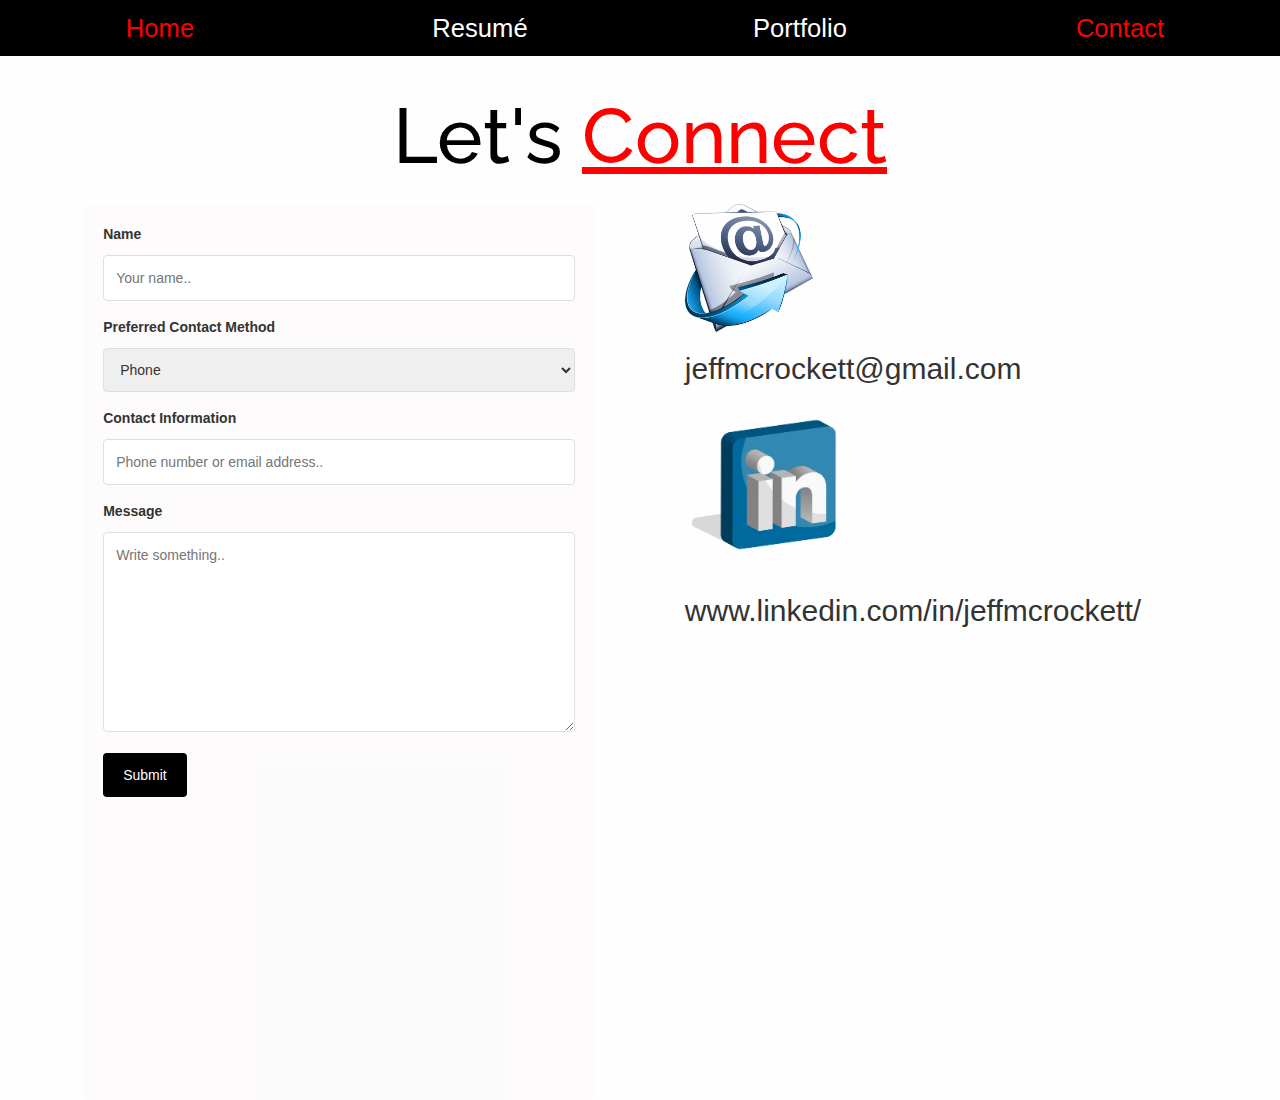
<file: contact.html>
<!DOCTYPE html>
<html lang="en">
<head>
    <meta charset="UTF-8">
    <meta name="viewport" content="width=device-width, initial-scale=1.0">
    <title>Contact Jeff</title>
    <link rel="stylesheet" href="https://maxcdn.bootstrapcdn.com/bootstrap/3.4.1/css/bootstrap.min.css">
    <script src="https://ajax.googleapis.com/ajax/libs/jquery/3.5.1/jquery.min.js"></script>
    <script src="https://maxcdn.bootstrapcdn.com/bootstrap/3.4.1/js/bootstrap.min.js"></script>    
    <link rel="stylesheet" href="contact.css">
    <link rel="stylesheet" href="https://cdnjs.cloudflare.com/ajax/libs/font-awesome/4.7.0/css/font-awesome.min.css">
    <script src="scripts.js"></script>
    <link href="https://fonts.googleapis.com/css2?family=Merriweather:ital,wght@0,300;0,400;0,700;0,900;1,300;1,400;1,700;1,900&family=Raleway:ital,wght@0,200;0,300;0,400;0,500;0,600;0,700;0,800;0,900;1,200;1,300;1,400;1,500;1,600;1,700;1,900&display=swap" rel="stylesheet">
    <link href="https://fonts.googleapis.com/css2?family=Poppins&display=swap" rel="stylesheet">

</head>
<body>
    <div class="topnav" class="container-fluid" id="myTopnav">
        <a class="homenav" href="./index.html">Home</a>
        <a class="resumenav" href="./resume.html">Resumé</a>
        <a class="portfolionav" href="./portfoliotab.html">Portfolio</a>
        <a class="contactnav" id="red" href="./contact.html">Contact</a>
    </div>
    <h1>Let's <span class="red">Connect</span></h1>
    <section class="contactcontainer">
        <div class="contactform">
            <form action="/action_page.php">

              <label for="name">Name</label>
              <input type="text" id="name" name="name" placeholder="Your name..">

              <label for="country">Preferred Contact Method</label>
              <select id="country" name="country">
                <option value="australia">Phone</option>
                <option value="canada">Email</option>
                <option value="usa">Text</option>
              </select>

              <label for="lname">Contact Information</label>
              <input type="text" id="lname" name="lastname" placeholder="Phone number or email address..">
          
              <label for="subject">Message</label>
              <textarea id="subject" name="subject" placeholder="Write something.." style="height:200px"></textarea>
          
              <input type="submit" value="Submit">
            </form>
          </div>
        <div class="socialcontact">
            <div class="contactinformation">
                <img class="contactimg" src="email.png" alt="email image">
                <h2>jeffmcrockett@gmail.com</h2>
            </div>
            <div class="contactinformation">
                <img class="contactimg2" src="linkedin.png" alt="Linked in image">
                <h2 href="www.linkedin.com/in/jeffmcrockett/" target="_blank">www.linkedin.com/in/jeffmcrockett/</h2>
            </div>
        </div>
    </section>
    <script src="https://code.jquery.com/jquery-3.5.1.slim.min.js" integrity="sha384-DfXdz2htPH0lsSSs5nCTpuj/zy4C+OGpamoFVy38MVBnE+IbbVYUew+OrCXaRkfj" crossorigin="anonymous"></script>
    <script src="https://cdn.jsdelivr.net/npm/bootstrap@4.5.3/dist/js/bootstrap.bundle.min.js" integrity="sha384-ho+j7jyWK8fNQe+A12Hb8AhRq26LrZ/JpcUGGOn+Y7RsweNrtN/tE3MoK7ZeZDyx" crossorigin="anonymous"></script>
</body>
</html>
</file>
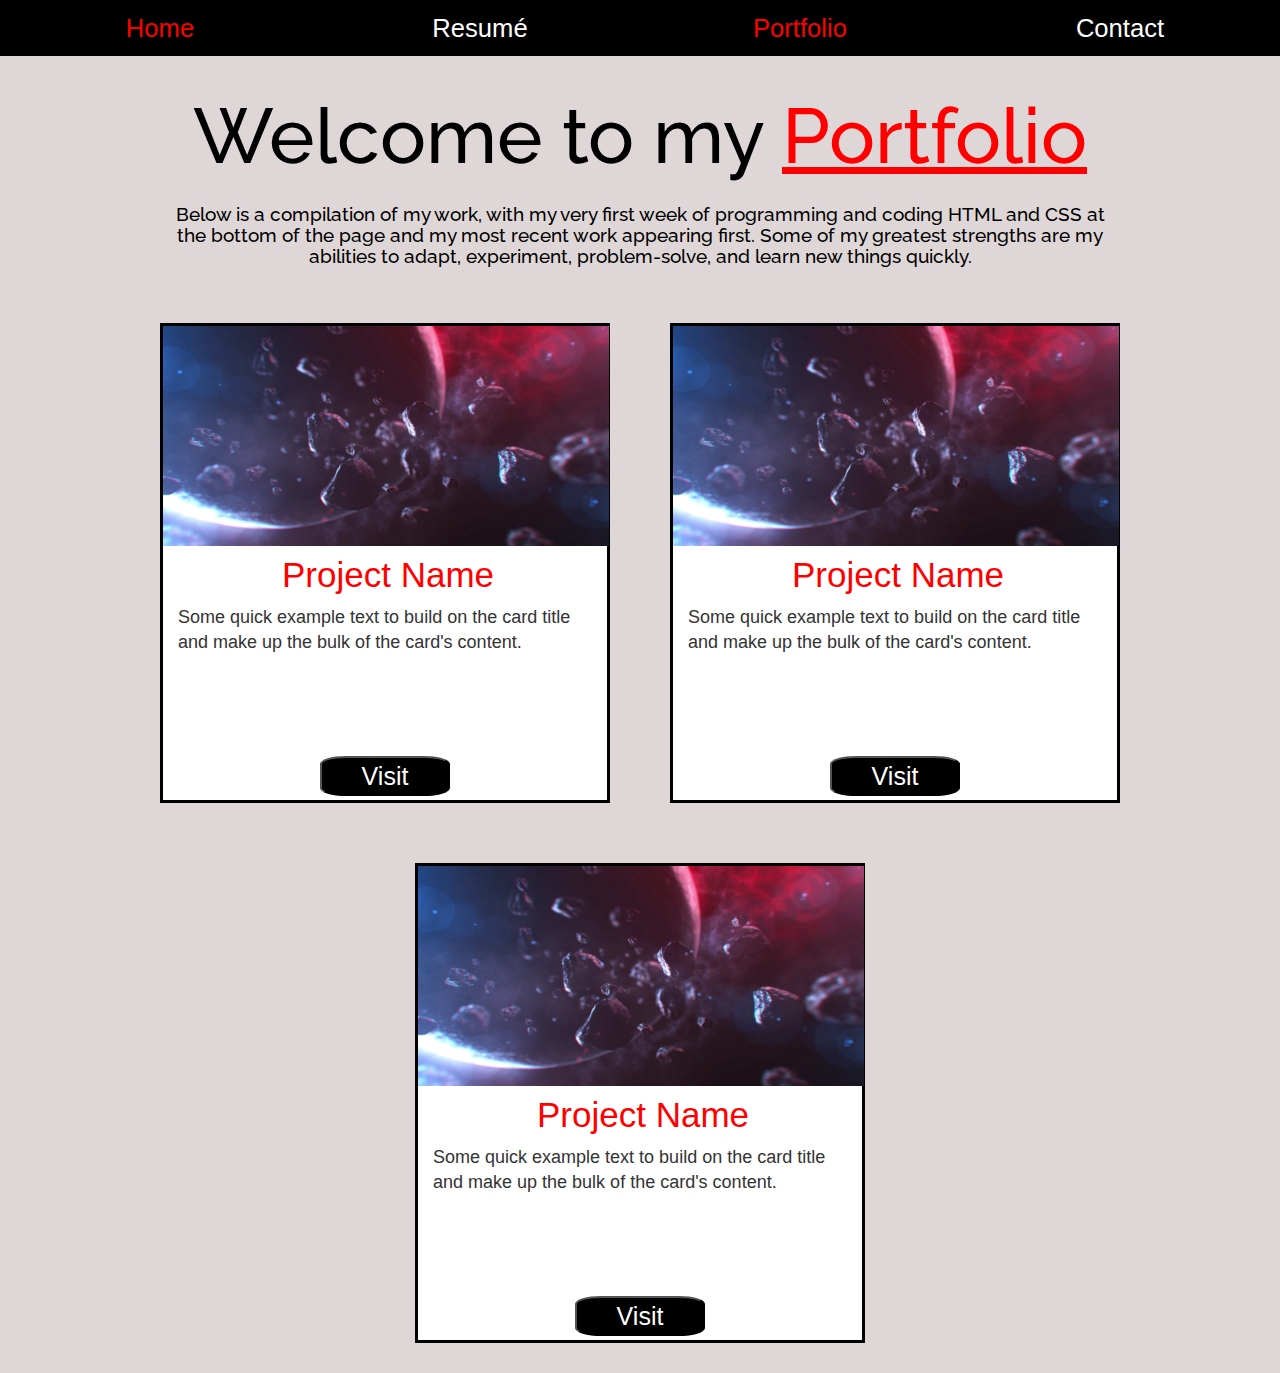
<file: portfoliotab.html>
<!DOCTYPE html>
<html lang="en">
<head>
    <meta charset="UTF-8">
    <meta name="viewport" content="width=device-width, initial-scale=1.0">
    <title>Jeff Portfolio</title>
    <link rel="stylesheet" href="https://maxcdn.bootstrapcdn.com/bootstrap/3.4.1/css/bootstrap.min.css">
    <script src="https://ajax.googleapis.com/ajax/libs/jquery/3.5.1/jquery.min.js"></script>
    <script src="https://maxcdn.bootstrapcdn.com/bootstrap/3.4.1/js/bootstrap.min.js"></script>    
    <link rel="stylesheet" href="portfoliotab.css">
    <link rel="stylesheet" href="https://cdnjs.cloudflare.com/ajax/libs/font-awesome/4.7.0/css/font-awesome.min.css">
    <script src="scripts.js"></script>
    <link href="https://fonts.googleapis.com/css2?family=Merriweather:ital,wght@0,300;0,400;0,700;0,900;1,300;1,400;1,700;1,900&family=Raleway:ital,wght@0,200;0,300;0,400;0,500;0,600;0,700;0,800;0,900;1,200;1,300;1,400;1,500;1,600;1,700;1,900&display=swap" rel="stylesheet">
    <link href="https://fonts.googleapis.com/css2?family=Poppins&display=swap" rel="stylesheet">
    <link href="https://fonts.googleapis.com/css2?family=Quicksand:wght@600&display=swap" rel="stylesheet">

</head>
<body>
    <div class="topnav" class="container-fluid" id="myTopnav">
        <a class="homenav" href="./index.html">Home</a>
        <a class="resumenav" href="./resume.html">Resumé</a>
        <a class="portfolionav" id="red" href="./portfoliotab.html">Portfolio</a>
        <a class="contactnav" href="./contact.html">Contact</a>
    </div>
    <header class="viewport-header">
        <div class="titleflex">
            <h1>Welcome to my <span class="red">Portfolio</span></h1>
            <h2 class="pagedescription">Below is a compilation of my work, with my very first week of programming and coding HTML and CSS at the bottom of the page and my most recent work appearing first. Some of my greatest strengths are my abilities to adapt, experiment, problem-solve, and learn new things quickly.</h2>
        </div>
    </header>
    <div class="card-columns">
        <div class="card">
            <img class="card-img-top" src="asteroid.png" alt="Card image cap">
            <div class="card-body">
                <h5 class="card-title">Project Name</h5>
                <p class="card-text">Some quick example text to build on the card title and make up the bulk of the card's content.</p>
            </div>
            <button class="visitpage" type="button" href="" target="_block">Visit</button>
        </div>
        <div class="card">
            <img class="card-img-top" src="asteroid.png" alt="Card image cap">
            <div class="card-body">
                <h5 class="card-title">Project Name</h5>
                <p class="card-text">Some quick example text to build on the card title and make up the bulk of the card's content.</p>
            </div>
            <button type="button" href="" target="_block">Visit</button>
        </div>
        <div class="card">
            <img class="card-img-top" src="asteroid.png" alt="Card image cap">
            <div class="card-body">
                <h5 class="card-title">Project Name</h5>
                <p class="card-text">Some quick example text to build on the card title and make up the bulk of the card's content.</p>
            </div>
            <button type="button" href="" target="_block">Visit</button>
        </div>
    </div>
    <script src="https://code.jquery.com/jquery-3.5.1.slim.min.js" integrity="sha384-DfXdz2htPH0lsSSs5nCTpuj/zy4C+OGpamoFVy38MVBnE+IbbVYUew+OrCXaRkfj" crossorigin="anonymous"></script>
    <script src="https://cdn.jsdelivr.net/npm/bootstrap@4.5.3/dist/js/bootstrap.bundle.min.js" integrity="sha384-ho+j7jyWK8fNQe+A12Hb8AhRq26LrZ/JpcUGGOn+Y7RsweNrtN/tE3MoK7ZeZDyx" crossorigin="anonymous"></script>
</body>
</html>
</file>
<file: contact.css>
body {
    background-color: rgba(253, 253, 253, 0.292);
}

.homenav {
    grid-area: home;
}
.resumenav {
    grid-area: resume;
}
.portfolionav {
    grid-area: portfolio;
}
.contactnav {
    grid-area: contact;
}

.topnav {
    display: grid;
    grid-template-areas: 
        'home resume portfolio contact';
    grid-template-columns: 1fr 1fr 1fr 1fr;
    background-color: black;
}
  
.topnav a {
    float: left;
    width: 100%;
    position: relative;
    color: white;
    text-align: center;
    padding: 0.75vw 0.75vw;
    text-decoration: none;
    font-size: 2vw;
}
.topnav a:hover {
    color: red;
}

#red, .red{
    color: red;
}

.red {
    text-decoration: underline;
}

h1 {
    font-family: 'Raleway', sans-serif !important;
    color: black;
    font-size: 6vw;
    text-align: center;
    margin-top: 3vw;
    margin-bottom: 0px;
}

.contactcontainer {
    display: flex;
    justify-content: space-around;
    margin-left: 3vw;
    margin-right: 3vw;
    margin-top: 2vw;
}

.contactform {
    width: 40vw;
    height: 70vw;
}

.socialcontact {
    width: 40vw;
}

input[type=text], select, textarea {
    width: 100%;
    padding: 12px;
    border: 1px solid rgb(223, 223, 223);
    border-radius: 4px;
    box-sizing: border-box;
    margin-top: 6px;
    margin-bottom: 16px;
    resize: vertical;
}
  
input[type=submit] {
    background-color: black;
    color: white;
    padding: 12px 20px;
    border: none;
    border-radius: 4px;
    cursor: pointer;
}
  
input[type=submit]:hover {
    background-color: red;
}
  
.contactform {
    border-radius: 5px;
    background-color: #fcfafacf;
    padding: 20px;
}

.contactimg {
    width: 10vw;
    height: 10vw;
}
.contactimg2 {
    width: 14vw;
    height: 14vw;
}
</file>
<file: portfoliotab.css>
.homenav {
    grid-area: home;
}
.resumenav {
    grid-area: resume;
}
.portfolionav {
    grid-area: portfolio;
}
.contactnav {
    grid-area: contact;
}

.topnav {
    display: grid;
    grid-template-areas: 
        'home resume portfolio contact';
    grid-template-columns: 1fr 1fr 1fr 1fr;
    background-color: black;
}
  
.topnav a {
    float: left;
    width: 100%;
    position: relative;
    color: white;
    text-align: center;
    padding: 0.75vw 0.75vw;
    text-decoration: none;
    font-size: 2vw;
}
.topnav a:hover {
    color: red;
}

#red {
    color: red;
}

.viewport-header {
    position: relative;
    height: 100%;
    width: 100%;
    text-align: center;
    align-items: center;
    justify-content: center;
}
  
.titleflex {
    display: flex;
    flex-direction: column;
}

h1 {
    font-family: 'Raleway', sans-serif !important;
    color: black;
    font-size: 6vw;
    text-align: center;
    margin-top: 3vw;
    margin-bottom: 0px;
}
  
.red {
    color: red;
    text-decoration: underline;
}

h2 {
    color: black;
    font-family: 'Raleway', sans-serif !important;
    font-size: 1.5vw;
}

.pagedescription {
    width: 75vw;
    margin: 2vw auto;
}

body {
    background-color: rgb(223, 215, 215);
}

.card-columns {
    display: flex;
    flex-wrap: wrap;
    justify-content: space-between;
    justify-content: center;
    width: 90vw;
    margin: 0 auto;
}

.card {
    width: 450px;
    border: 3px solid black;
    margin: 30px 30px;
    background-color: white;
}

.card-body {
    width: 450px;
    height: 200px;
}

.card-img-top {
    width: 446px;
    height: 220px;
}

.card-title {
    font-size: 35px;
    color: red;
    text-align: center;
}

.card-text {
    font-size: 18px;
    margin: 0 15px 0;
}

button {
    display: block;
    margin: 0 auto 4px;
    width: 130px;
    height: 40px;
    font-size: 25px;
    color: white;
    background-color: black;
    border-radius: 20% 20% 20% 20%;
}
</file>
